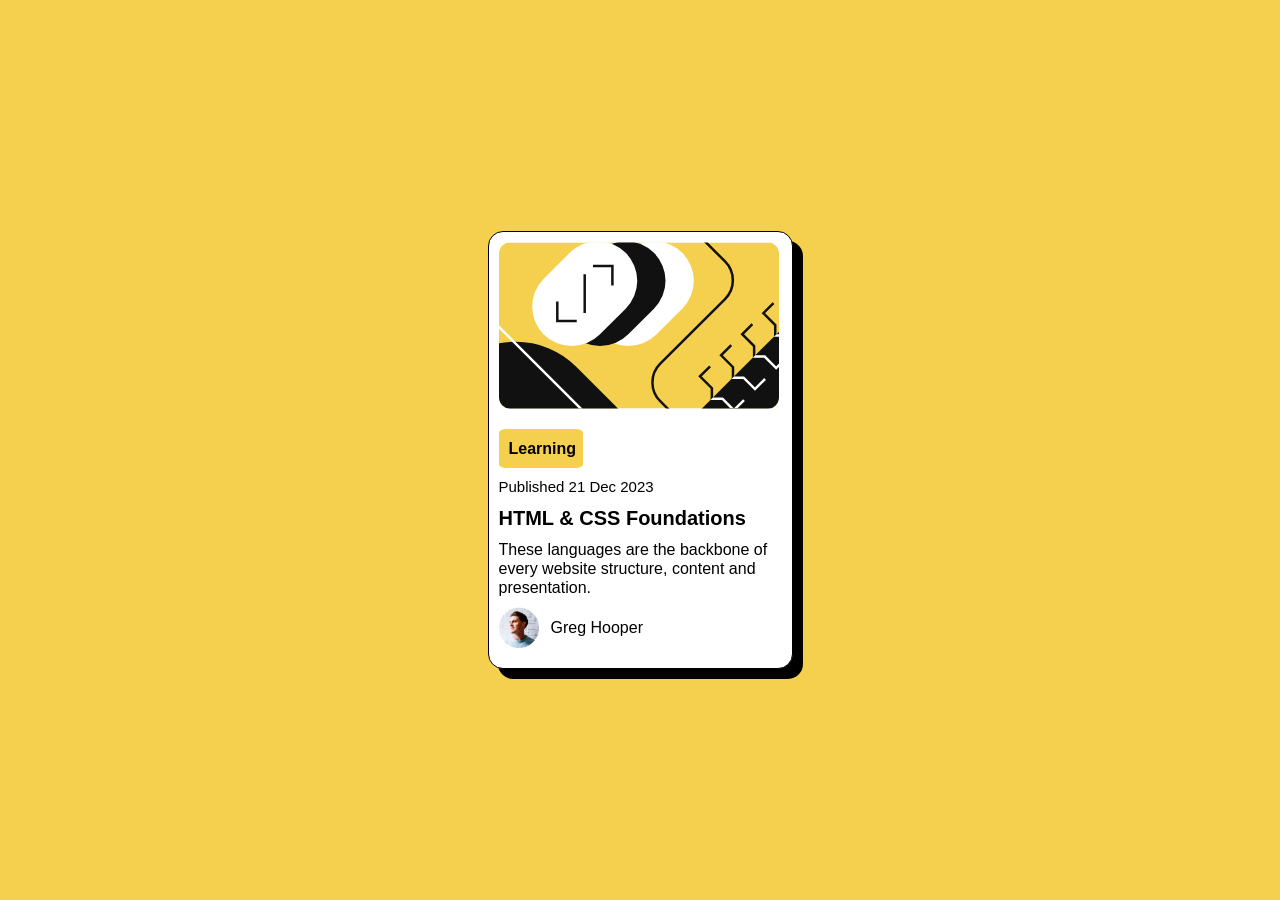
<file: index.html>
<!doctype html>
<html lang="en">
	<head>
		<meta charset="UTF-8" />
		<meta name="viewport" content="width=device-width, initial-scale=1.0" />
		<link rel="icon" type="image/icon" href="./assets/favicon-32x32.png" />
		<link rel="stylesheet" href="./index.css" />
		<title>Blog preview card</title>
	</head>

	<body>
		<section>
			<div class="main-div">
				<div class="head-section">
					<div class="main-img">
						<img
							src="./assets/illustration-article.svg"
							alt="Blog preview image"
						/>
					</div>
					<div class="initialise">
						<p>Learning</p>
					</div>
				</div>
				<!-- Main-Section -->
				<main>
					<div class="main-section">
						<p class="publish-date">Published 21 Dec 2023</p>
						<h1 class="main-heading">HTML & CSS Foundations</h1>
					</div>
					<div class="textarea">
						<p>
							These languages are the backbone of every website structure,
							content and presentation.
						</p>
					</div>
					<div class="avatar">
						<div class="avatar-img">
							<img class="inset-img" src="./assets/image-avatar.webp" alt="Greg Hooper" />
						</div>
						<div class="avatar-name">
							<p>Greg Hooper</p>
						</div>
					</div>
				</main>
			</div>
		</section>
	</body>
</html>
</file>
<file: index.css>
*, *:before, *:after {
    box-sizing: border-box;
    margin: 0;
    padding: 0;
    box-sizing: border-box;
  }

:root {
    --font-size: 16px;
    --line-height-small: 1.2;
    --line-height-base: 1.5;
    --line-height-big: 1.8;
}

body {
    font-family: 'Inter', sans-serif;
    background-color: hsl(47, 88%, 63%);
    display: flex;
    justify-content: center;
    align-items: center;
    height: 100vh;
    font-size: var(--font-size);
    line-height: var(--line-height-small);
}

.main-div {
    background-color: white;
    padding: 10px;
    border-radius: 15px;
    max-width: 305px;
    border: 1px solid #000;
    box-shadow: 10px 10px #000;
}

.main-div img {
    max-width: 280px;
    border-radius: 12px;
    overflow: auto;
}

.initialise {
    background-color: hsl(47, 88%, 63%);
    margin: 15px 0 10px;
    width: 30%;
    padding: 5px;
    border-radius: 9%;
}

.initialise p {
    font-weight: 700;
    padding: 5px;
}

.publish-date {
    font-size: 15px;
    margin:  10px 0px;
    font-weight: 500;
}

.main-heading {
    max-width: 280px;
    font-size: 20px;
    font-weight: 900;
    margin: 10px 0;
}

.main-heading:hover, .main-heading:focus-visible {
    color: hsl(47, 88%, 63%);
    transform: scale(0.98);
    cursor: pointer;
}

/* Text-Area */
.textarea {
    font-size: 16px;
    font-weight: 500;
    overflow: hidden;
    margin: 10px 0;
}

/* Avatar */
.avatar {
    display: flex;
    align-items: center;
    gap: 12px;
    margin: 10px 0;
}

.avatar-img {
    width: 40px;
    margin-right: 0;
    flex: 0 0 40px;
}

.inset-img {
    width: 100%;
    height: auto;
    border-radius: 50%;
    display: block;
}

.avatar-name {
    margin: 0;
}
</file>
